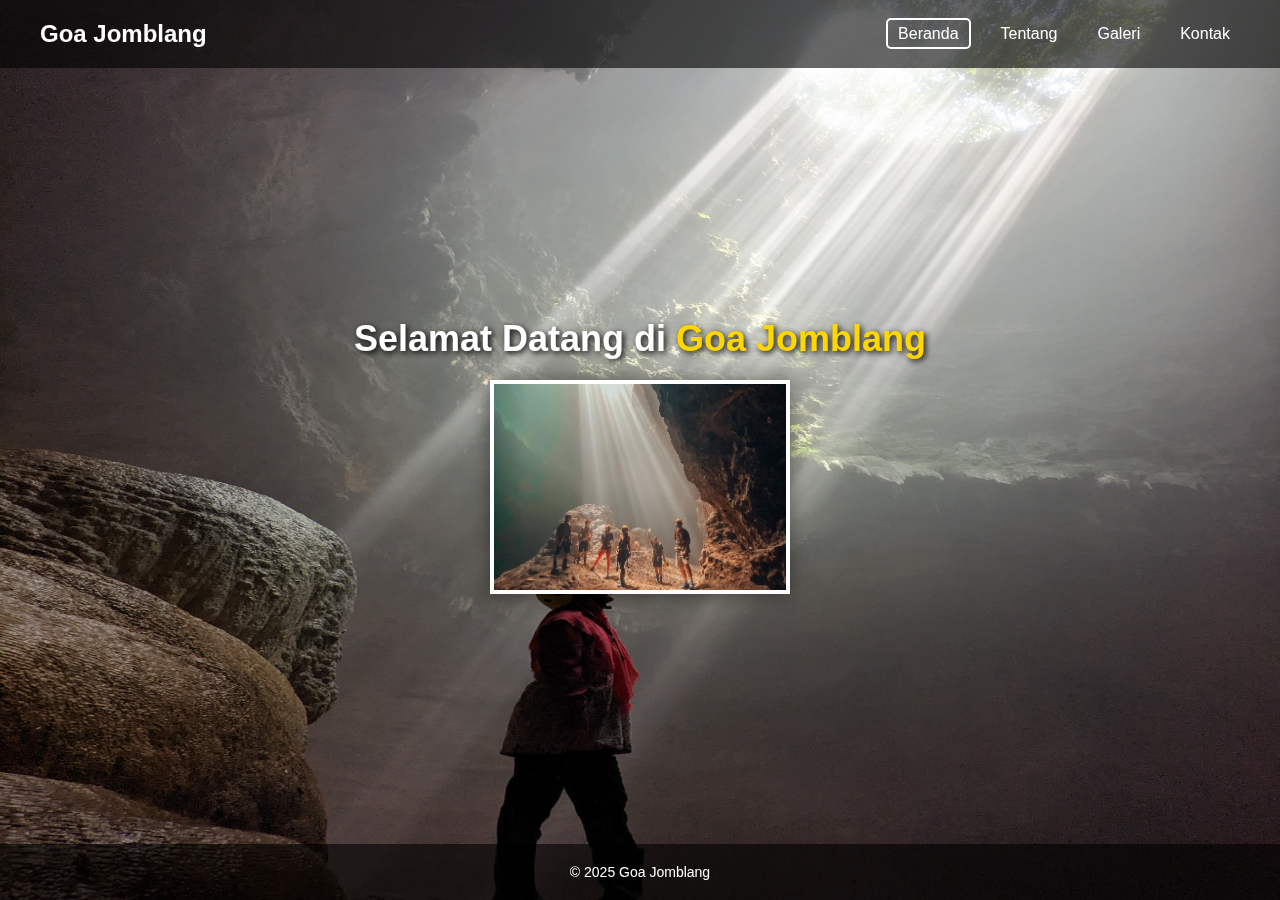
<file: index.html>
<!DOCTYPE html>
<html lang="id">
<head>
  <meta charset="UTF-8">
  <meta name="viewport" content="width=device-width, initial-scale=1">
  <title>Goa Jomblang</title>
  <link rel="stylesheet" href="style.css">
</head>
<body>
  <div class="background-overlay">
    <header>
      <div class="logo">Goa Jomblang</div>
      <nav>
        <ul>
          <li><a href="index.html" class="active">Beranda</a></li>
          <li><a href="tentangkami.html">Tentang</a></li>
          <li><a href="galeri.html">Galeri</a></li>
          <li><a href="kontak.html">Kontak</a></li>
        </ul>
      </nav>
    </header>

    <main>
      <h1>Selamat Datang di <span>Goa Jomblang</span></h1>
      <div class="foto-container">
        <img src="foto/jomblang 2.jpg " />
      </div>
    </main>

    <footer>
      <p>&copy; 2025 Goa Jomblang</p>
    </footer>
  </div>
</body>
</html>
</file>
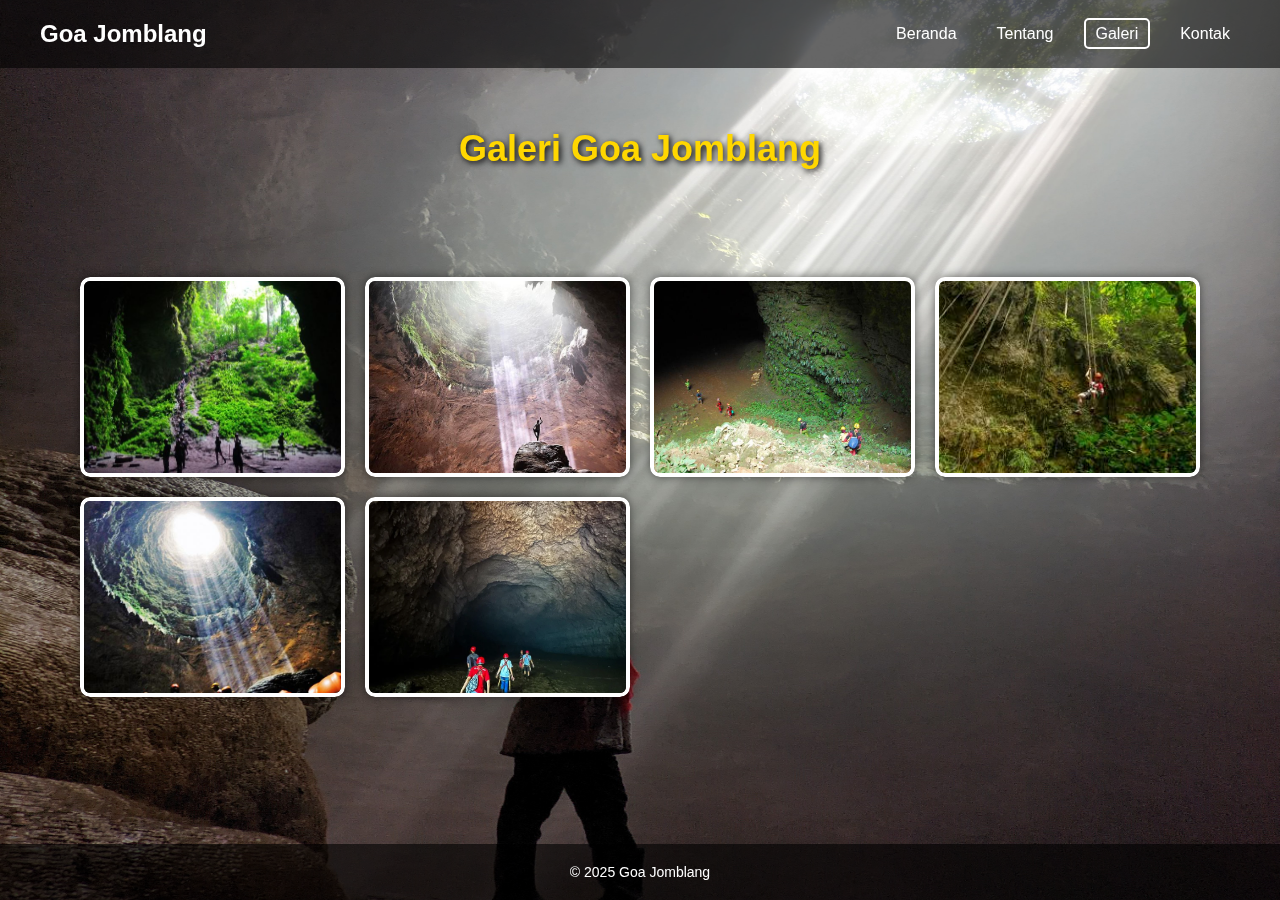
<file: galeri.html>
<!DOCTYPE html>
<html lang="id">
<head>
  <meta charset="UTF-8">
  <meta name="viewport" content="width=device-width, initial-scale=1">
  <title>Galeri - Goa Jomblang</title>
  <link rel="stylesheet" href="style.css">
</head>
<body>
  <div class="background-overlay">
    <header>
      <div class="logo">Goa Jomblang</div>
      <nav>
        <ul>
          <li><a href="index.html">Beranda</a></li>
          <li><a href="tentangkami.html">Tentang</a></li>
          <li><a href="galeri.html" class="active">Galeri</a></li>
          <li><a href="kontak.html">Kontak</a></li>
        </ul>
      </nav>
    </header>

    <main>
      <h1><span>Galeri Goa Jomblang</span></h1>
      <div class="galeri-container">
        <div class="galeri-item">
          <img src="jomblang 1.jpg" alt="Goa Jomblang 1">
        </div>
        <div class="galeri-item">
          <img src="jomblang 2.jpg" alt="Goa Jomblang 2">
        </div>
        <div class="galeri-item">
          <img src="jomblang 3.jpg" alt="Goa Jomblang 3">
        </div>
        <div class="galeri-item">
          <img src="jomblang 4.jfif" alt="Goa Jomblang 4">
        </div>
        <div class="galeri-item">
          <img src="jomblang 5.jpg" alt="Goa Jomblang 5">
        </div>
        <div class="galeri-item">
          <img src="jomblang6.webp" alt="Goa Jomblang 6">
        </div>
      </div>
    </main>

    <footer>
      <p>&copy; 2025 Goa Jomblang</p>
    </footer>
  </div>
</body>
</html>
</file>
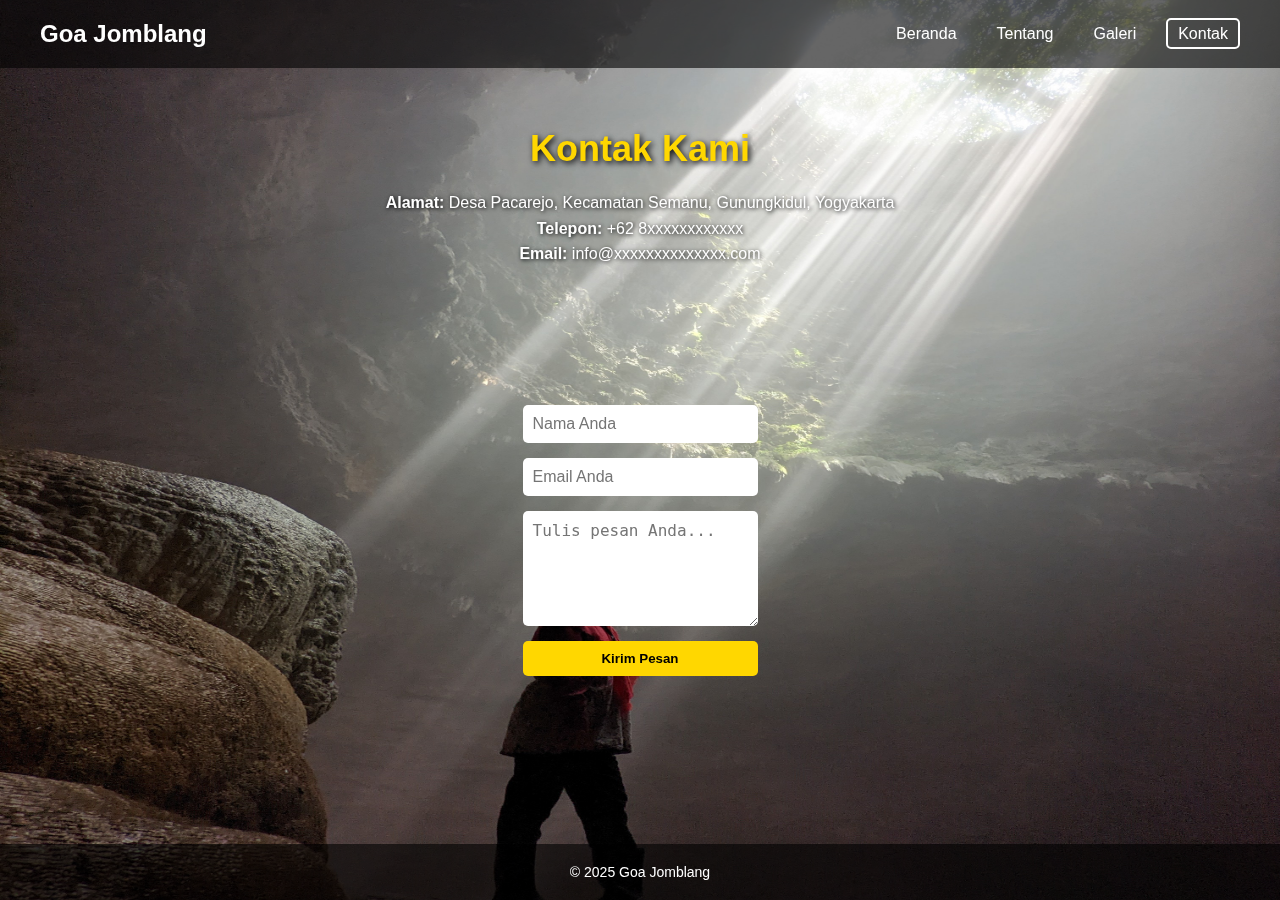
<file: kontak.html>
<!DOCTYPE html>
<html lang="id">
<head>
  <meta charset="UTF-8">
  <meta name="viewport" content="width=device-width, initial-scale=1">
  <title>Kontak - Goa Jomblang</title>
  <link rel="stylesheet" href="style.css">
</head>
<body>
  <div class="background-overlay">
    <header>
      <div class="logo">Goa Jomblang</div>
      <nav>
        <ul>
          <li><a href="index.html">Beranda</a></li>
          <li><a href="tentangkami.html">Tentang</a></li>
          <li><a href="galeri.html">Galeri</a></li>
          <li><a href="kontak.html" class="active">Kontak</a></li>
        </ul>
      </nav>
    </header>

    <main>
      <h1><span>Kontak Kami</span></h1>
      
      <div class="kontak-info">
        <p><strong>Alamat:</strong> Desa Pacarejo, Kecamatan Semanu, Gunungkidul, Yogyakarta</p>
        <p><strong>Telepon:</strong> +62 8xxxxxxxxxxxx</p>
        <p><strong>Email:</strong> info@xxxxxxxxxxxxxx.com</p>
      </div>

      <form class="kontak-form" action="#" method="post">
        <input type="text" name="nama" placeholder="Nama Anda" required>
        <input type="email" name="email" placeholder="Email Anda" required>
        <textarea name="pesan" rows="5" placeholder="Tulis pesan Anda..." required></textarea>
        <button type="submit">Kirim Pesan</button>
      </form>
    </main>

    <footer>
      <p>&copy; 2025 Goa Jomblang</p>
    </footer>
  </div>
</body>
</html>
</file>
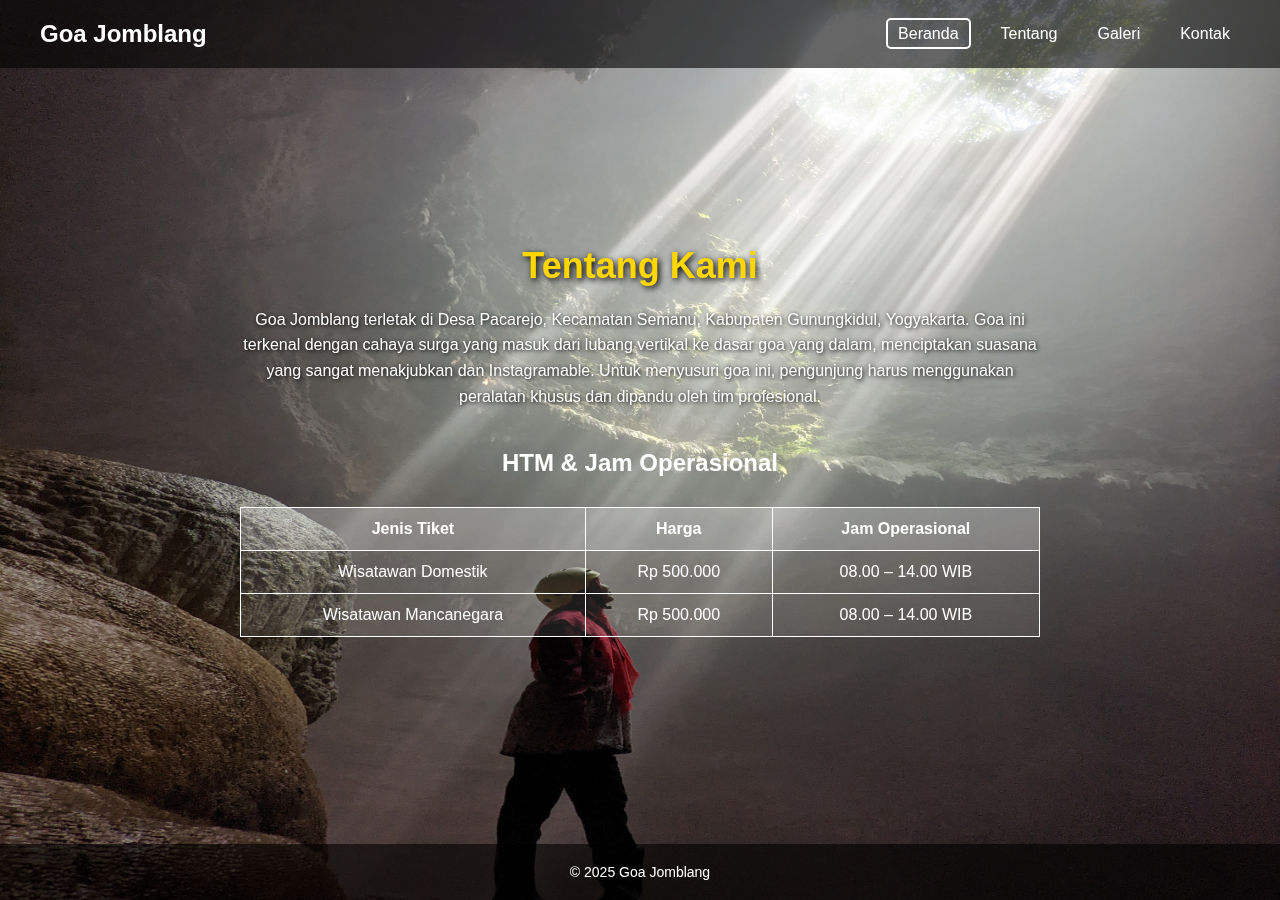
<file: tentangkami.html>
<!DOCTYPE html>
<html lang="id">
<head>
  <meta charset="UTF-8">
  <meta name="viewport" content="width=device-width, initial-scale=1">
  <title>Goa Jomblang</title>
  <link rel="stylesheet" href="style.css">
</head>
<body>
  <div class="background-overlay">
    <header>
      <div class="logo">Goa Jomblang</div>
      <nav>
        <ul>
          <li><a href="index.html" class="active">Beranda</a></li>
          <li><a href="tentangkami.html">Tentang</a></li>
          <li><a href="galeri.html">Galeri</a></li>
          <li><a href="kontak.html">Kontak</a></li>
        </ul>
      </nav>
    </header>

    <main>
      <h1><span>Tentang Kami</span></h1>
      <p>
        Goa Jomblang terletak di Desa Pacarejo, Kecamatan Semanu, Kabupaten Gunungkidul, Yogyakarta.
        Goa ini terkenal dengan cahaya surga yang masuk dari lubang vertikal ke dasar goa yang dalam,
        menciptakan suasana yang sangat menakjubkan dan Instagramable. Untuk menyusuri goa ini,
        pengunjung harus menggunakan peralatan khusus dan dipandu oleh tim profesional.
      </p>

      <h2 style="margin-top: 40px;">HTM & Jam Operasional</h2>
      <table class="info-tabel">
        <thead>
          <tr>
            <th>Jenis Tiket</th>
            <th>Harga</th>
            <th>Jam Operasional</th>
          </tr>
        </thead>
        <tbody>
          <tr>
            <td>Wisatawan Domestik</td>
            <td>Rp 500.000</td>
            <td>08.00 – 14.00 WIB</td>
          </tr>
          <tr>
            <td>Wisatawan Mancanegara</td>
            <td>Rp 500.000</td>
            <td>08.00 – 14.00 WIB</td>
          </tr>
        </tbody>
      </table>
    </main>

    <footer>
      <p>&copy; 2025 Goa Jomblang</p>
    </footer>
  </div>
</body>
</html>
</file>
<file: style.css>
/* Reset dasar */
* {
  margin: 0;
  padding: 0;
  box-sizing: border-box;
}

body, html {
  height: 100%;
  font-family: 'Segoe UI', sans-serif;
}

.background-overlay {
  background-image: url(foto/jomblang.jpg);
  background-size: 100% 1080px;
  background-position: center;
  background-repeat: no-repeat;
  color: white;
  height: 100%;
  backdrop-filter: brightness(0.6);
  padding: 0;
  display: flex;
  flex-direction: column;
  justify-content: space-between;
}

/* Header */
header {
  display: flex;
  justify-content: space-between;
  align-items: center;
  padding: 20px 40px;
  background-color: rgba(0, 0, 0, 0.6);
}

.logo {
  font-size: 24px;
  font-weight: bold;
}

nav ul {
  display: flex;
  gap: 20px;
  list-style: none;
}

nav a {
  text-decoration: none;
  color: white;
  padding: 5px 10px;
  transition: all 0.3s;
}

nav a:hover {
  background-color: rgba(255, 255, 255, 0.3);
  border-radius: 5px;
}

nav a.active {
  border: 2px solid white;
  border-radius: 5px;
}

/* Konten utama */
main {
  flex: 1;
  display: flex;
  flex-direction: column;
  justify-content: center;
  align-items: center;
  padding: 60px 20px;
  color: white;
  text-align: center;
}

main h1 {
  font-size: 36px;
  margin-bottom: 20px;
  text-shadow: 2px 2px 6px black;
}

main h1 span {
  font-weight: bold;
  color: #FFD700;
}

main p {
  max-width: 800px;
  text-align: center;
  line-height: 1.6;
  text-shadow: 1px 1px 4px black;
}


main. {
  text-align: justify;
  padding: 60px 20px;
}

.foto-container {
  margin: 0 auto;
  max-width: 300px;
  border: 4px solid white;
  box-shadow: 0 0 20px rgba(0, 0, 0, 0.5);
}

.foto-container img {
  width: 100%;
  display: block;
}

/* Footer */
footer {
  text-align: center;
  padding: 20px;
  font-size: 14px;
  background-color: rgba(0, 0, 0, 0.6);
}
.galeri-container {
  display: grid;
  grid-template-columns: repeat(auto-fit, minmax(250px, 1fr));
  gap: 20px;
  padding: 40px;
  max-width: 1200px;
  margin: auto;
}

.galeri-item {
  overflow: hidden;
  border-radius: 10px;
  box-shadow: 0 0 10px rgba(0,0,0,0.5);
}

.galeri-item img {
  width: 100%;
  height: 200px; /* tinggi tetap agar simetris */
  object-fit: cover; /* menjaga aspek rasio proporsional dan rapi */
  display: block;
  border: 4px solid white;
  border-radius: 10px;
  transition: transform 0.3s ease;
}

.galeri-item img:hover {
  transform: scale(1.05);
}
table.info-tabel {
  width: 90%;
  max-width: 800px;
  margin: 30px auto;
  border-collapse: collapse;
  background-color: rgba(255, 255, 255, 0.1);
  color: white;
  text-align: center;
  border: 1px solid white;
}

table.info-tabel th,
table.info-tabel td {
  padding: 12px 16px;
  border: 1px solid white;
}

table.info-tabel th {
  background-color: rgba(255, 255, 255, 0.2);
  font-weight: bold;
}

table.info-tabel tr:hover {
  background-color: rgba(255, 255, 255, 0.2);
}
.kontak-info {
  text-align: center;
  margin-bottom: 30px;
  color: white;
  text-shadow: 1px 1px 3px black;
}

.kontak-form {
  max-width: 600px;
  margin: auto;
  display: flex;
  flex-direction: column;
  gap: 15px;
}

.kontak-form input,
.kontak-form textarea {
  padding: 10px;
  border-radius: 5px;
  border: none;
  font-size: 16px;
}

.kontak-form button {
  padding: 10px;
  background-color: #FFD700;
  color: black;
  font-weight: bold;
  border: none;
  border-radius: 5px;
  cursor: pointer;
  transition: background 0.3s;
}

.kontak-form button:hover {
  background-color: #e6c200;
}
</file>
